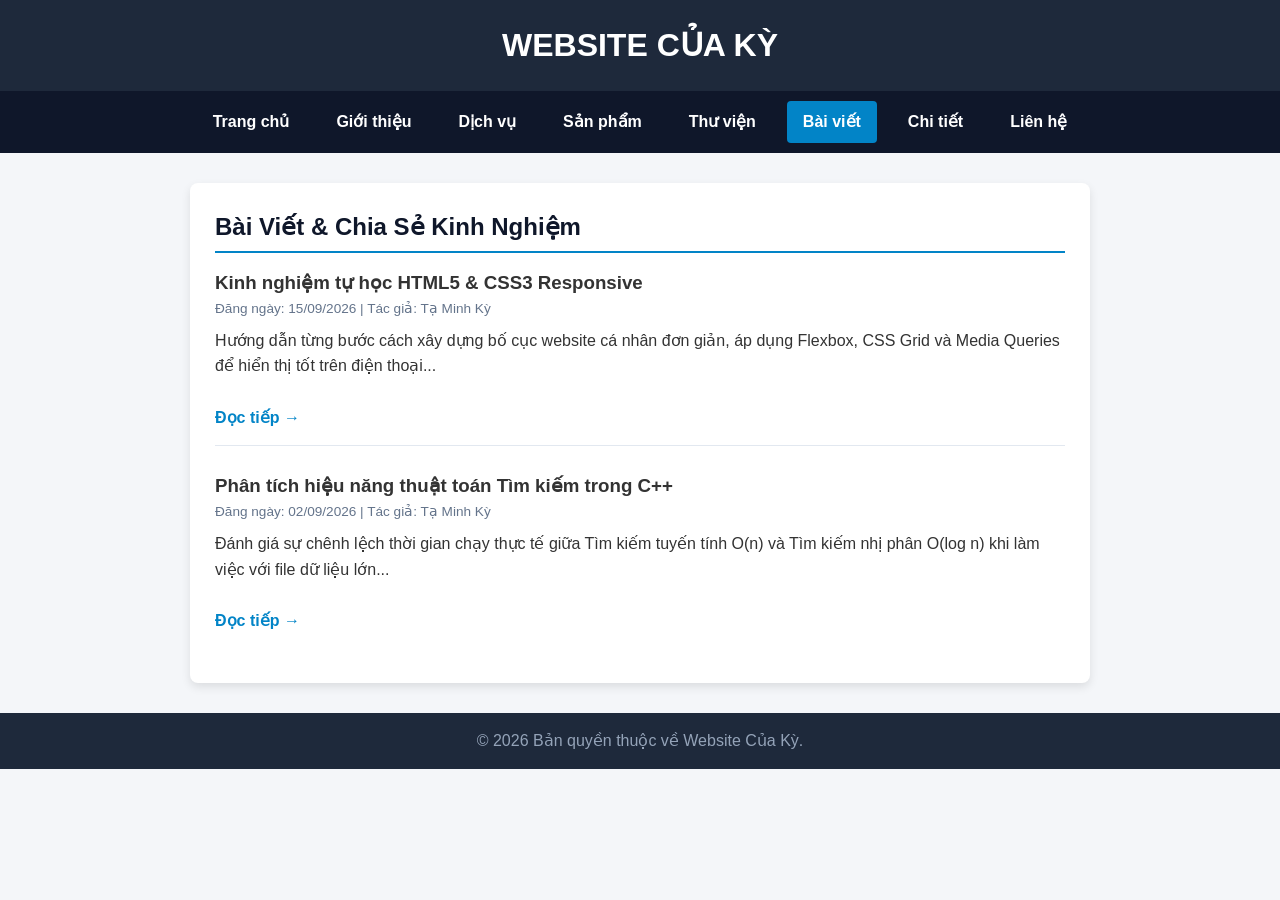
<file: baiviet.html>
<!DOCTYPE html>
<html lang="vi">
<head>
    <meta charset="UTF-8">
    <meta name="viewport" content="width=device-width, initial-scale=1.0">
    <title>Bài Viết - Website của Kỳ</title>
    <link rel="stylesheet" href="style.css">
</head>
<body>

    <header>
        <h1>WEBSITE CỦA KỲ</h1>
    </header>

    <nav>
        <ul>
            <li><a href="index.html">Trang chủ</a></li>
            <li><a href="gioithieu.html">Giới thiệu</a></li>
            <li><a href="dichvu.html">Dịch vụ</a></li>
            <li><a href="sanpham.html">Sản phẩm</a></li>
            <li><a href="thuvien.html">Thư viện</a></li>
            <li><a href="baiviet.html" class="active">Bài viết</a></li>
            <li><a href="chitiet.html">Chi tiết</a></li>
            <li><a href="lienhe.html">Liên hệ</a></li>
        </ul>
    </nav>

    <main>
        <h2>Bài Viết & Chia Sẻ Kinh Nghiệm</h2>
        
        <article style="margin-bottom: 25px; padding-bottom: 15px; border-bottom: 1px solid #e2e8f0;">
            <h3>Kinh nghiệm tự học HTML5 & CSS3 Responsive</h3>
            <p style="color: #64748b; font-size: 0.85rem; margin-bottom: 8px;">Đăng ngày: 15/09/2026 | Tác giả: Tạ Minh Kỳ</p>
            <p>Hướng dẫn từng bước cách xây dựng bố cục website cá nhân đơn giản, áp dụng Flexbox, CSS Grid và Media Queries để hiển thị tốt trên điện thoại...</p>
            <br>
            <a href="chitiet.html" style="color: #0284c7; font-weight: bold; text-decoration: none;">Đọc tiếp &rarr;</a>
        </article>

        <article style="margin-bottom: 25px;">
            <h3>Phân tích hiệu năng thuật toán Tìm kiếm trong C++</h3>
            <p style="color: #64748b; font-size: 0.85rem; margin-bottom: 8px;">Đăng ngày: 02/09/2026 | Tác giả: Tạ Minh Kỳ</p>
            <p>Đánh giá sự chênh lệch thời gian chạy thực tế giữa Tìm kiếm tuyến tính O(n) và Tìm kiếm nhị phân O(log n) khi làm việc với file dữ liệu lớn...</p>
            <br>
            <a href="chitiet.html" style="color: #0284c7; font-weight: bold; text-decoration: none;">Đọc tiếp &rarr;</a>
        </article>
    </main>

    <footer>
        <p>&copy; 2026 Bản quyền thuộc về Website Của Kỳ.</p>
    </footer>

</body>
</html>
</file>
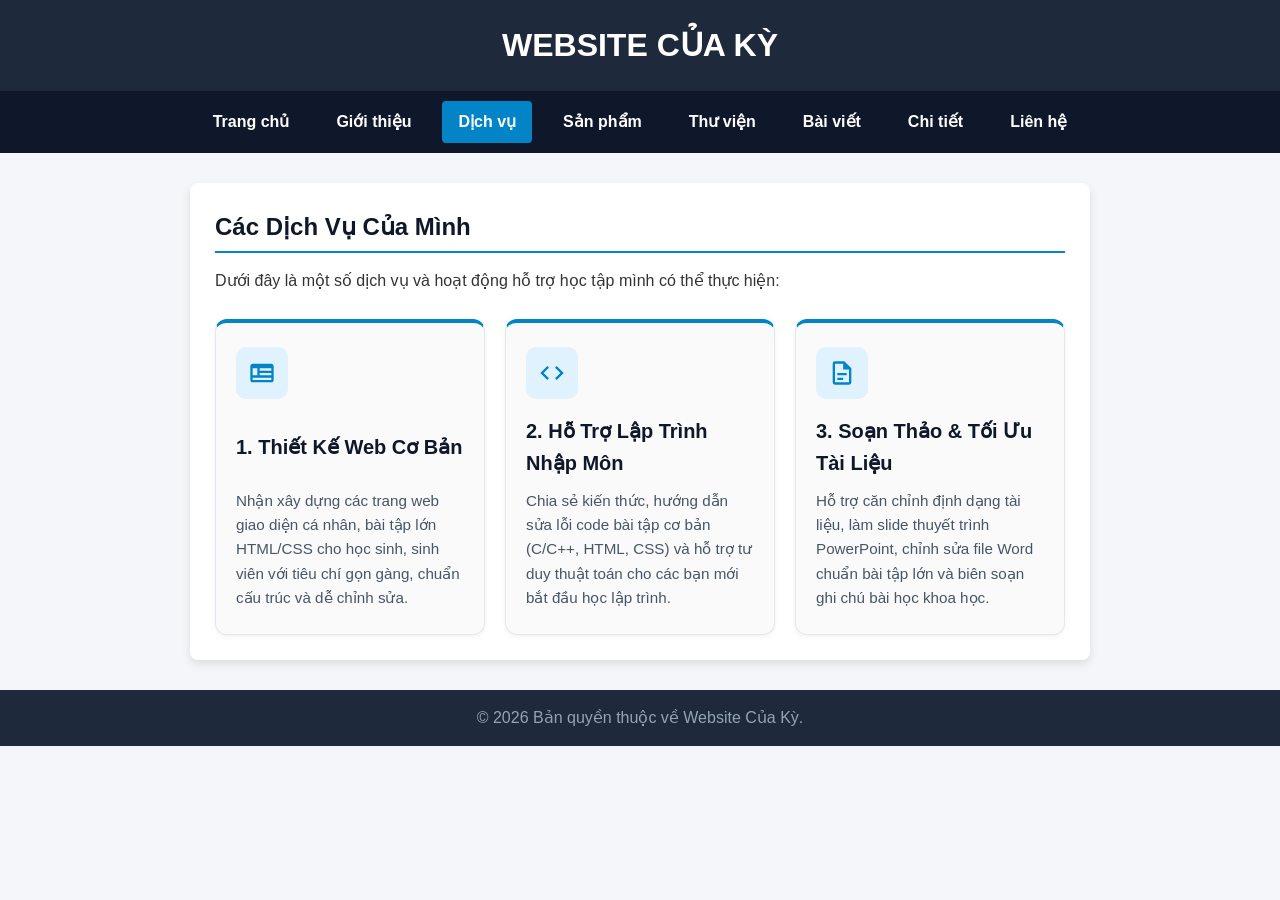
<file: dichvu.html>
<!DOCTYPE html>
<html lang="vi">
<head>
    <meta charset="UTF-8">
    <meta name="viewport" content="width=device-width, initial-scale=1.0">
    <title>Dịch vụ - Website của Kỳ</title>
    <link rel="stylesheet" href="style.css">
    <style>
        .services-grid {
            display: grid;
            grid-template-columns: repeat(auto-fit, minmax(250px, 1fr));
            gap: 20px;
            margin-top: 25px;
        }

        .service-card {
            border: 1px solid #e2e8f0;
            border-top: 4px solid #0284c7;
            border-radius: 12px;
            padding: 24px 20px;
            background-color: #fafafa;
            transition: all 0.3s ease;
            position: relative;
            overflow: hidden;
            display: flex;
            flex-direction: column;
        }

        .service-card:hover {
            transform: translateY(-6px);
            box-shadow: 0 10px 20px rgba(2, 132, 199, 0.12);
            background-color: #ffffff;
            border-color: #cbd5e1;
            border-top-color: #0284c7;
        }

        .service-icon {
            width: 52px;
            height: 52px;
            background-color: #e0f2fe;
            color: #0284c7;
            border-radius: 10px;
            display: flex;
            align-items: center;
            justify-content: center;
            margin-bottom: 16px;
            transition: background-color 0.3s ease, transform 0.3s ease;
        }

        .service-card:hover .service-icon {
            background-color: #0284c7;
            color: #ffffff;
            transform: scale(1.08);
        }

        .service-icon svg {
            width: 28px;
            height: 28px;
            fill: currentColor;
        }

        .service-card h3 {
            color: #0f172a;
            margin-bottom: 10px;
            font-size: 1.25rem;
        }

        .service-card p {
            color: #475569;
            font-size: 0.95rem;
            line-height: 1.6;
            margin: 0;
        }
    </style>
</head>
<body>

    <header>
        <h1>WEBSITE CỦA KỲ</h1>
    </header>

    <nav>
        <ul>
            <li><a href="index.html">Trang chủ</a></li>
            <li><a href="gioithieu.html">Giới thiệu</a></li>
            <li><a href="dichvu.html" class="active">Dịch vụ</a></li>
            <li><a href="sanpham.html">Sản phẩm</a></li>
            <li><a href="thuvien.html">Thư viện</a></li>
            <li><a href="baiviet.html">Bài viết</a></li>
            <li><a href="chitiet.html">Chi tiết</a></li>
            <li><a href="lienhe.html">Liên hệ</a></li>
        </ul>
    </nav>

    <main>
        <h2>Các Dịch Vụ Của Mình</h2>
        <p>Dưới đây là một số dịch vụ và hoạt động hỗ trợ học tập mình có thể thực hiện:</p>

        <div class="services-grid">
            <div class="service-card">
                <div class="service-icon">
                    <svg viewBox="0 0 24 24">
                        <path d="M20,4H4C2.89,4 2,4.89 2,6V18C2,19.11 2.89,20 4,20H20C21.11,20 22,19.11 22,18V6C22,4.89 21.11,4 20,4M4,8H8V14H4V8M10,8H20V10H10V8M10,12H20V14H10V12M20,18H4V16H20V18Z"/>
                    </svg>
                </div>
                <h3>1. Thiết Kế Web Cơ Bản</h3>
                <p>Nhận xây dựng các trang web giao diện cá nhân, bài tập lớn HTML/CSS cho học sinh, sinh viên với tiêu chí gọn gàng, chuẩn cấu trúc và dễ chỉnh sửa.</p>
            </div>

            <div class="service-card">
                <div class="service-icon">
                    <svg viewBox="0 0 24 24">
                        <path d="M14.6,16.6L19.2,12L14.6,7.4L16,6L22,12L16,18L14.6,16.6M9.4,16.6L4.8,12L9.4,7.4L8,6L2,12L8,18L9.4,16.6Z"/>
                    </svg>
                </div>
                <h3>2. Hỗ Trợ Lập Trình Nhập Môn</h3>
                <p>Chia sẻ kiến thức, hướng dẫn sửa lỗi code bài tập cơ bản (C/C++, HTML, CSS) và hỗ trợ tư duy thuật toán cho các bạn mới bắt đầu học lập trình.</p>
            </div>

            <div class="service-card">
                <div class="service-icon">
                    <svg viewBox="0 0 24 24">
                        <path d="M14,2H6A2,2 0 0,0 4,4V20A2,2 0 0,0 6,22H18A2,2 0 0,0 20,20V8L14,2M18,20H6V4H13V9H18V20M8,12V14H16V12H8M8,16V18H13V16H8Z"/>
                    </svg>
                </div>
                <h3>3. Soạn Thảo & Tối Ưu Tài Liệu</h3>
                <p>Hỗ trợ căn chỉnh định dạng tài liệu, làm slide thuyết trình PowerPoint, chỉnh sửa file Word chuẩn bài tập lớn và biên soạn ghi chú bài học khoa học.</p>
            </div>
        </div>
    </main>

    <footer>
        <p>&copy; 2026 Bản quyền thuộc về Website Của Kỳ.</p>
    </footer>

</body>
</html>
</file>
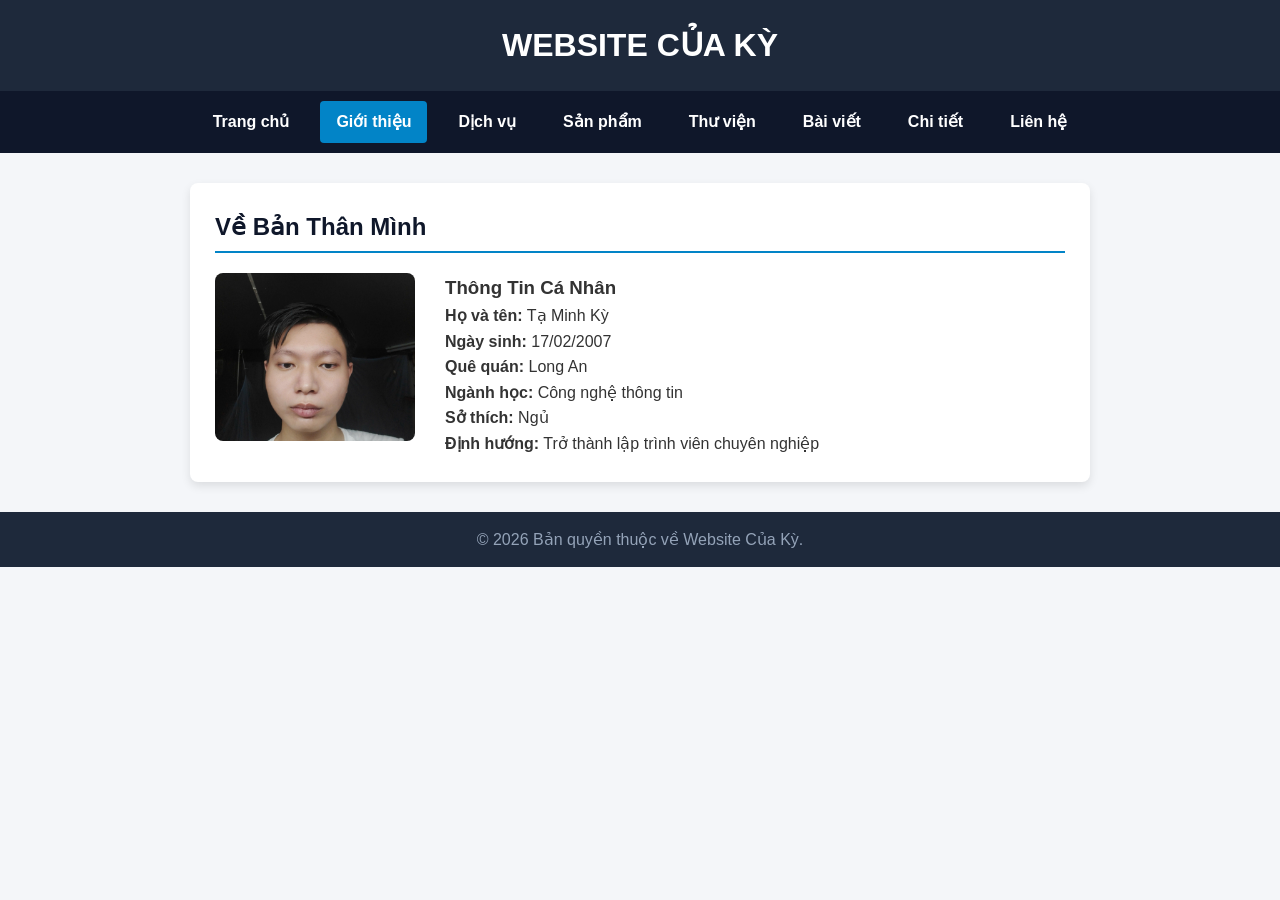
<file: gioithieu.html>
<!DOCTYPE html>
<html lang="vi">
<head>
    <meta charset="UTF-8">
    <meta name="viewport" content="width=device-width, initial-scale=1.0">
    <title>Giới thiệu - Website của Kỳ</title>
    <link rel="stylesheet" href="style.css">
</head>
<body>

    <header>
        <h1>WEBSITE CỦA KỲ</h1>
    </header>

    <nav>
        <ul>
            <li><a href="index.html">Trang chủ</a></li>
            <li><a href="gioithieu.html" class="active">Giới thiệu</a></li>
            <li><a href="dichvu.html">Dịch vụ</a></li>
            <li><a href="sanpham.html">Sản phẩm</a></li>
            <li><a href="thuvien.html">Thư viện</a></li>
            <li><a href="baiviet.html">Bài viết</a></li>
            <li><a href="chitiet.html">Chi tiết</a></li>
            <li><a href="lienhe.html">Liên hệ</a></li>
        </ul>
    </nav>

    <main>
        <h2>Về Bản Thân Mình</h2>
        <div style="display: flex; gap: 30px; align-items: flex-start; margin-top: 20px;">
            <div>
                <img src="chandungky.jpg" alt="Ảnh chân dung của Kỳ" style="max-width: 200px; width: 100%; border-radius: 8px;">
            </div>
            <div>
                <h3>Thông Tin Cá Nhân</h3>
                <p><strong>Họ và tên:</strong> Tạ Minh Kỳ</p>
                <p><strong>Ngày sinh:</strong> 17/02/2007</p>
                <p><strong>Quê quán:</strong> Long An</p>
                <p><strong>Ngành học:</strong> Công nghệ thông tin</p>
                <p><strong>Sở thích:</strong> Ngủ</p>
                <p><strong>Định hướng:</strong> Trở thành lập trình viên chuyên nghiệp</p>
            </div>
        </div>
    </main>

    <footer>
        <p>&copy; 2026 Bản quyền thuộc về Website Của Kỳ.</p>
    </footer>

</body>
</html>
</file>
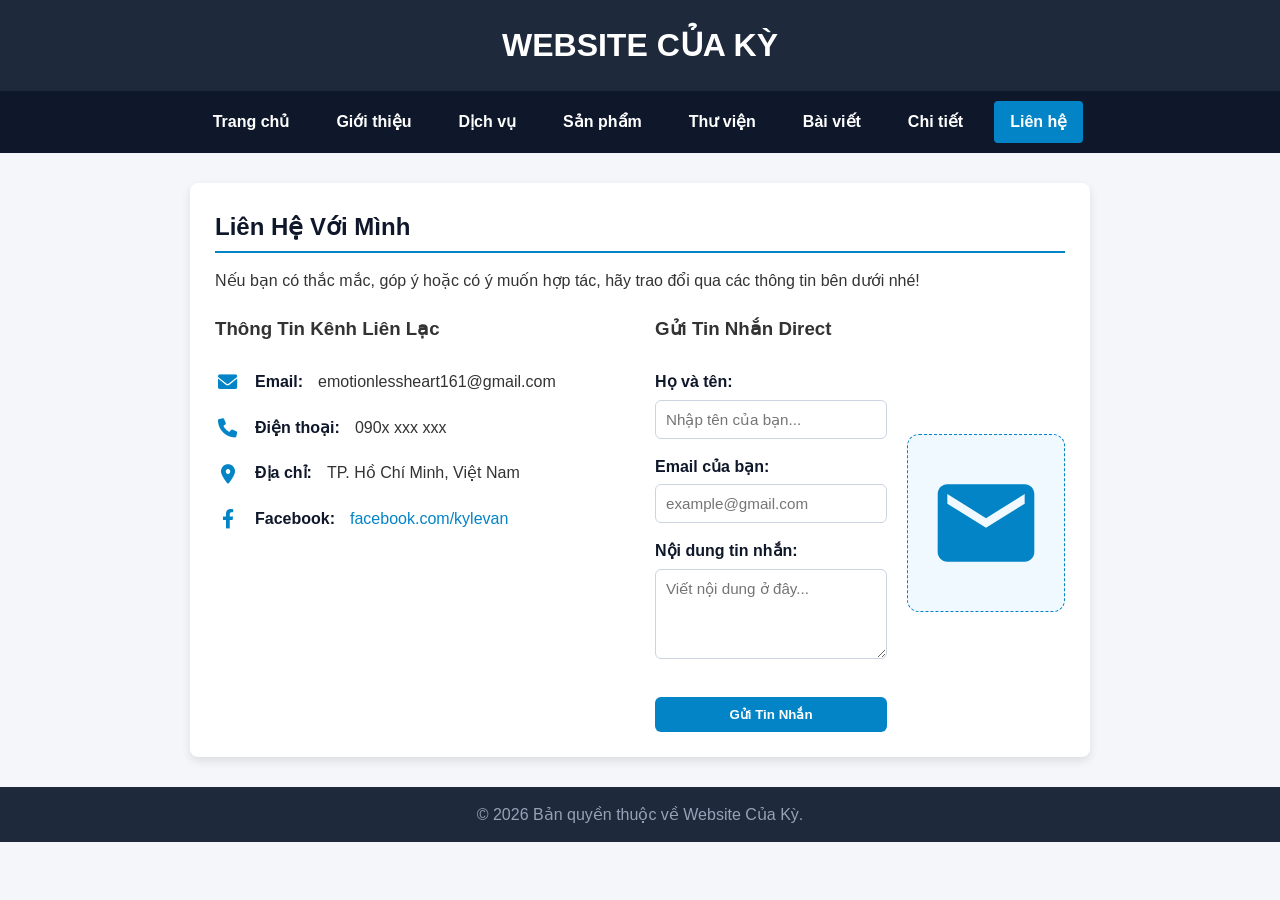
<file: lienhe.html>
<!DOCTYPE html>
<html lang="vi">
<head>
    <meta charset="UTF-8">
    <meta name="viewport" content="width=device-width, initial-scale=1.0">
    <title>Liên hệ - Website của Kỳ</title>
    <link rel="stylesheet" href="style.css">
    <link rel="stylesheet" href="https://cdnjs.cloudflare.com/ajax/libs/font-awesome/6.0.0/css/all.min.css">
    <style>
        .contact-container {
            display: flex;
            gap: 30px;
            margin-top: 20px;
            align-items: flex-start;
        }

        .contact-info, .contact-form-section {
            flex: 1;
        }

        .contact-info-item {
            margin-bottom: 20px;
            display: flex;
            align-items: center;
            gap: 15px;
        }

        .contact-info-item i {
            color: #0284c7;
            font-size: 1.2rem;
            width: 25px;
            text-align: center;
        }

        .contact-info-item strong {
            color: #0f172a;
        }

        .contact-form-section {
            display: flex;
            gap: 20px;
            align-items: center;
        }

        .contact-form {
            flex: 2;
        }

        .contact-illustration {
            flex: 1;
            display: flex;
            justify-content: center;
            align-items: center;
            background-color: #f0f9ff;
            border-radius: 12px;
            padding: 30px 20px;
            border: 1px dashed #0284c7;
        }

        .contact-illustration svg {
            width: 100%;
            max-width: 140px;
            height: auto;
            fill: #0284c7;
        }

        .form-group {
            margin-bottom: 15px;
        }

        .form-group label {
            display: block;
            margin-bottom: 5px;
            font-weight: bold;
            color: #0f172a;
        }

        .form-group input, 
        .form-group textarea {
            width: 100%;
            padding: 10px;
            border: 1px solid #cbd5e1;
            border-radius: 6px;
            font-family: inherit;
            font-size: 0.95rem;
        }

        .form-group input:focus, 
        .form-group textarea:focus {
            outline: none;
            border-color: #0284c7;
            box-shadow: 0 0 0 3px rgba(2, 132, 199, 0.15);
        }

        .btn-submit {
            background-color: #0284c7;
            color: #ffffff;
            border: none;
            padding: 10px 20px;
            border-radius: 6px;
            font-weight: bold;
            cursor: pointer;
            transition: background-color 0.3s ease;
            width: 100%;
        }

        .btn-submit:hover {
            background-color: #0369a1;
        }

        @media (max-width: 768px) {
            .contact-container {
                flex-direction: column;
            }

            .contact-form-section {
                flex-direction: column-reverse;
                gap: 30px;
            }

            .contact-illustration {
                width: 100%;
                box-sizing: border-box;
            }
        }
    </style>
</head>
<body>

    <header>
        <h1>WEBSITE CỦA KỲ</h1>
    </header>

    <nav>
        <ul>
            <li><a href="index.html">Trang chủ</a></li>
            <li><a href="gioithieu.html">Giới thiệu</a></li>
            <li><a href="dichvu.html">Dịch vụ</a></li>
            <li><a href="sanpham.html">Sản phẩm</a></li>
            <li><a href="thuvien.html">Thư viện</a></li>
            <li><a href="baiviet.html">Bài viết</a></li>
            <li><a href="chitiet.html">Chi tiết</a></li>
            <li><a href="lienhe.html" class="active">Liên hệ</a></li>
        </ul>
    </nav>

    <main>
        <h2>Liên Hệ Với Mình</h2>
        <p>Nếu bạn có thắc mắc, góp ý hoặc có ý muốn hợp tác, hãy trao đổi qua các thông tin bên dưới nhé!</p>

        <div class="contact-container">
            <div class="contact-info">
                <h3>Thông Tin Kênh Liên Lạc</h3>
                <br>
                <div class="contact-info-item">
                    <i class="fas fa-envelope"></i>
                    <strong>Email:</strong>
                    <span>emotionlessheart161@gmail.com</span>
                </div>
                <div class="contact-info-item">
                    <i class="fas fa-phone"></i>
                    <strong>Điện thoại:</strong>
                    <span>090x xxx xxx</span>
                </div>
                <div class="contact-info-item">
                    <i class="fas fa-map-marker-alt"></i>
                    <strong>Địa chỉ:</strong>
                    <span>TP. Hồ Chí Minh, Việt Nam</span>
                </div>
                <div class="contact-info-item">
                    <i class="fab fa-facebook-f"></i>
                    <strong>Facebook:</strong>
                    <a href="#" style="color: #0284c7; text-decoration: none;">facebook.com/kylevan</a>
                </div>
            </div>

            <div class="contact-form-section">
                <div class="contact-form">
                    <h3>Gửi Tin Nhắn Direct</h3>
                    <br>
                    <form action="#" method="POST">
                        <div class="form-group">
                            <label for="name">Họ và tên:</label>
                            <input type="text" id="name" name="name" placeholder="Nhập tên của bạn..." required>
                        </div>

                        <div class="form-group">
                            <label for="email">Email của bạn:</label>
                            <input type="email" id="email" name="email" placeholder="example@gmail.com" required>
                        </div>

                        <div class="form-group">
                            <label for="message">Nội dung tin nhắn:</label>
                            <textarea id="message" name="message" rows="4" placeholder="Viết nội dung ở đây..." required></textarea>
                        </div>

                        <button type="submit" class="btn-submit">Gửi Tin Nhắn</button>
                    </form>
                </div>

                <div class="contact-illustration">
                    <svg viewBox="0 0 24 24">
                        <path d="M20 4H4C2.9 4 2.01 4.9 2.01 6L2 18C2 19.1 2.9 20 4 20H20C21.1 20 22 19.1 22 18V6C22 4.9 21.1 4 20 4ZM20 8L12 13L4 8V6L12 11L20 6V8Z"/>
                    </svg>
                </div>
            </div>
        </div>
    </main>

    <footer>
        <p>&copy; 2026 Bản quyền thuộc về Website Của Kỳ.</p>
    </footer>

</body>
</html>
</file>
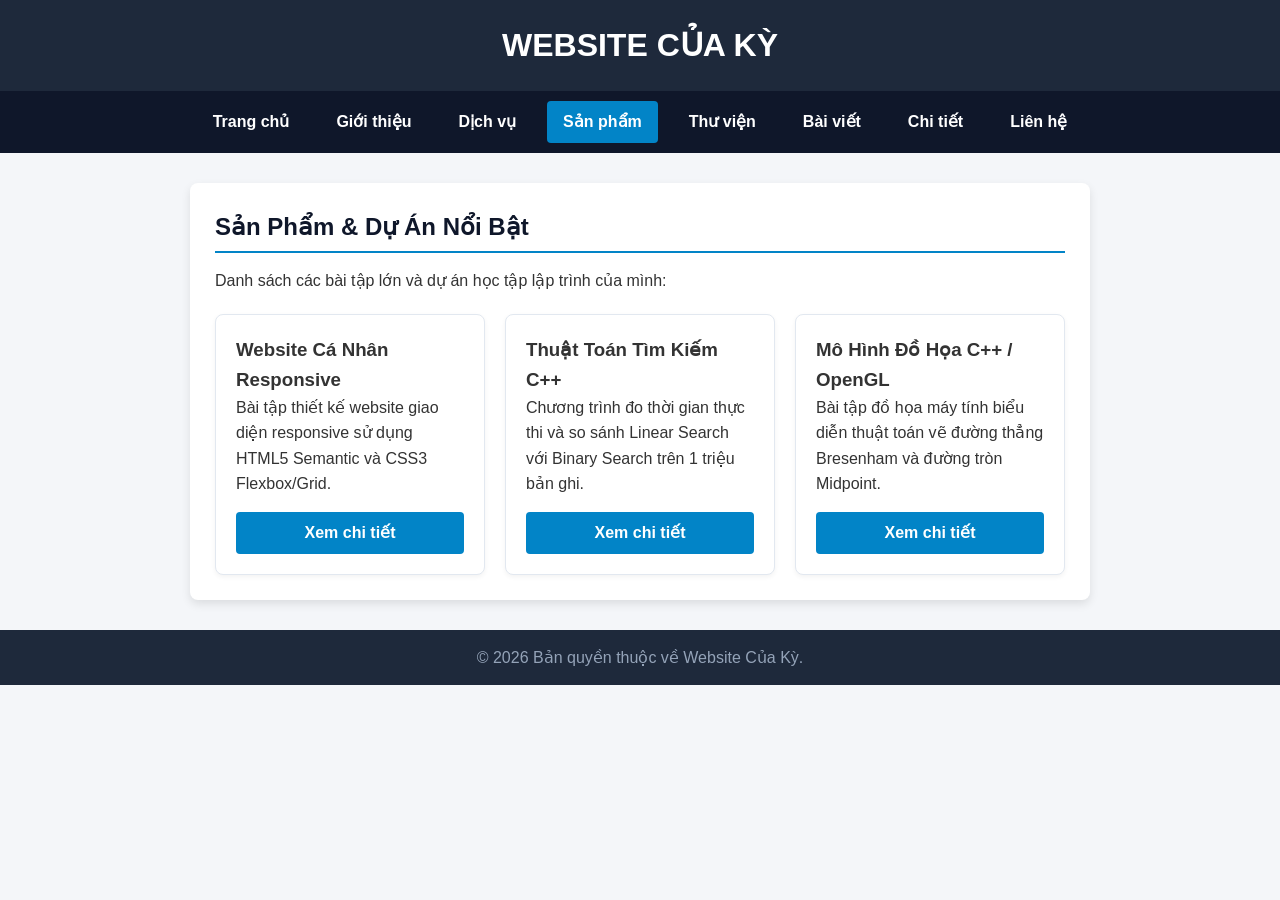
<file: sanpham.html>
<!DOCTYPE html>
<html lang="vi">
<head>
    <meta charset="UTF-8">
    <meta name="viewport" content="width=device-width, initial-scale=1.0">
    <title>Sản Phẩm - Website của Kỳ</title>
    <link rel="stylesheet" href="style.css">
</head>
<body>

    <header>
        <h1>WEBSITE CỦA KỲ</h1>
    </header>

    <nav>
        <ul>
            <li><a href="index.html">Trang chủ</a></li>
            <li><a href="gioithieu.html">Giới thiệu</a></li>
            <li><a href="dichvu.html">Dịch vụ</a></li>
            <li><a href="sanpham.html" class="active">Sản phẩm</a></li>
            <li><a href="thuvien.html">Thư viện</a></li>
            <li><a href="baiviet.html">Bài viết</a></li>
            <li><a href="chitiet.html">Chi tiết</a></li>
            <li><a href="lienhe.html">Liên hệ</a></li>
        </ul>
    </nav>

    <main>
        <h2>Sản Phẩm & Dự Án Nổi Bật</h2>
        <p>Danh sách các bài tập lớn và dự án học tập lập trình của mình:</p>

        <div class="services-grid">
            <div class="service-card">
                <h3>Website Cá Nhân Responsive</h3>
                <p>Bài tập thiết kế website giao diện responsive sử dụng HTML5 Semantic và CSS3 Flexbox/Grid.</p>
                <a href="chitiet.html" class="btn-submit">Xem chi tiết</a>
            </div>

            <div class="service-card">
                <h3>Thuật Toán Tìm Kiếm C++</h3>
                <p>Chương trình đo thời gian thực thi và so sánh Linear Search với Binary Search trên 1 triệu bản ghi.</p>
                <a href="chitiet.html" class="btn-submit">Xem chi tiết</a>
            </div>

            <div class="service-card">
                <h3>Mô Hình Đồ Họa C++ / OpenGL</h3>
                <p>Bài tập đồ họa máy tính biểu diễn thuật toán vẽ đường thẳng Bresenham và đường tròn Midpoint.</p>
                <a href="chitiet.html" class="btn-submit">Xem chi tiết</a>
            </div>
        </div>
    </main>

    <footer>
        <p>&copy; 2026 Bản quyền thuộc về Website Của Kỳ.</p>
    </footer>

</body>
</html>
</file>
<file: style.css>
* {
    margin: 0;
    padding: 0;
    box-sizing: border-box;
}

body {
    font-family: 'Segoe UI', Tahoma, Geneva, Verdana, sans-serif;
    line-height: 1.6;
    color: #333333;
    background-color: #f4f6f9;
}

header {
    background-color: #1e293b;
    color: #ffffff;
    padding: 20px 0;
    text-align: center;
}

nav {
    background-color: #0f172a;
    padding: 10px 0;
}

nav ul {
    list-style: none;
    display: flex;
    justify-content: center;
    gap: 15px;
    flex-wrap: wrap;
}

nav ul li a {
    color: #ffffff;
    text-decoration: none;
    font-weight: bold;
    padding: 8px 16px;
    border-radius: 4px;
    display: inline-block;
}

nav ul li a.active, nav ul li a:hover {
    background-color: #0284c7;
}

main {
    max-width: 900px;
    margin: 30px auto;
    background-color: #ffffff;
    padding: 25px;
    border-radius: 8px;
    box-shadow: 0 4px 10px rgba(0,0,0,0.1);
}

main h2 {
    color: #0f172a;
    border-bottom: 2px solid #0284c7;
    padding-bottom: 5px;
    margin-bottom: 15px;
}

.services-grid {
    display: grid;
    grid-template-columns: repeat(auto-fit, minmax(250px, 1fr));
    gap: 20px;
    margin-top: 20px;
}

.service-card {
    border: 1px solid #e2e8f0;
    padding: 20px;
    border-radius: 8px;
    background-color: #ffffff;
    box-shadow: 0 2px 5px rgba(0,0,0,0.05);
    display: flex;
    flex-direction: column;
    justify-content: space-between;
}

.service-icon {
    font-size: 1.8rem;
    color: #0284c7;
    margin-bottom: 10px;
}

.btn-submit {
    display: inline-block;
    background-color: #0284c7;
    color: #ffffff;
    padding: 8px 16px;
    border-radius: 4px;
    text-decoration: none;
    font-weight: bold;
    margin-top: 15px;
    text-align: center;
}

.btn-submit:hover {
    background-color: #0369a1;
}

.content-img {
    max-width: 100%;
    height: auto;
    border-radius: 8px;
    margin-top: 15px;
}

footer {
    background-color: #1e293b;
    color: #94a3b8;
    text-align: center;
    padding: 15px 0;
    margin-top: 30px;
}
</file>
